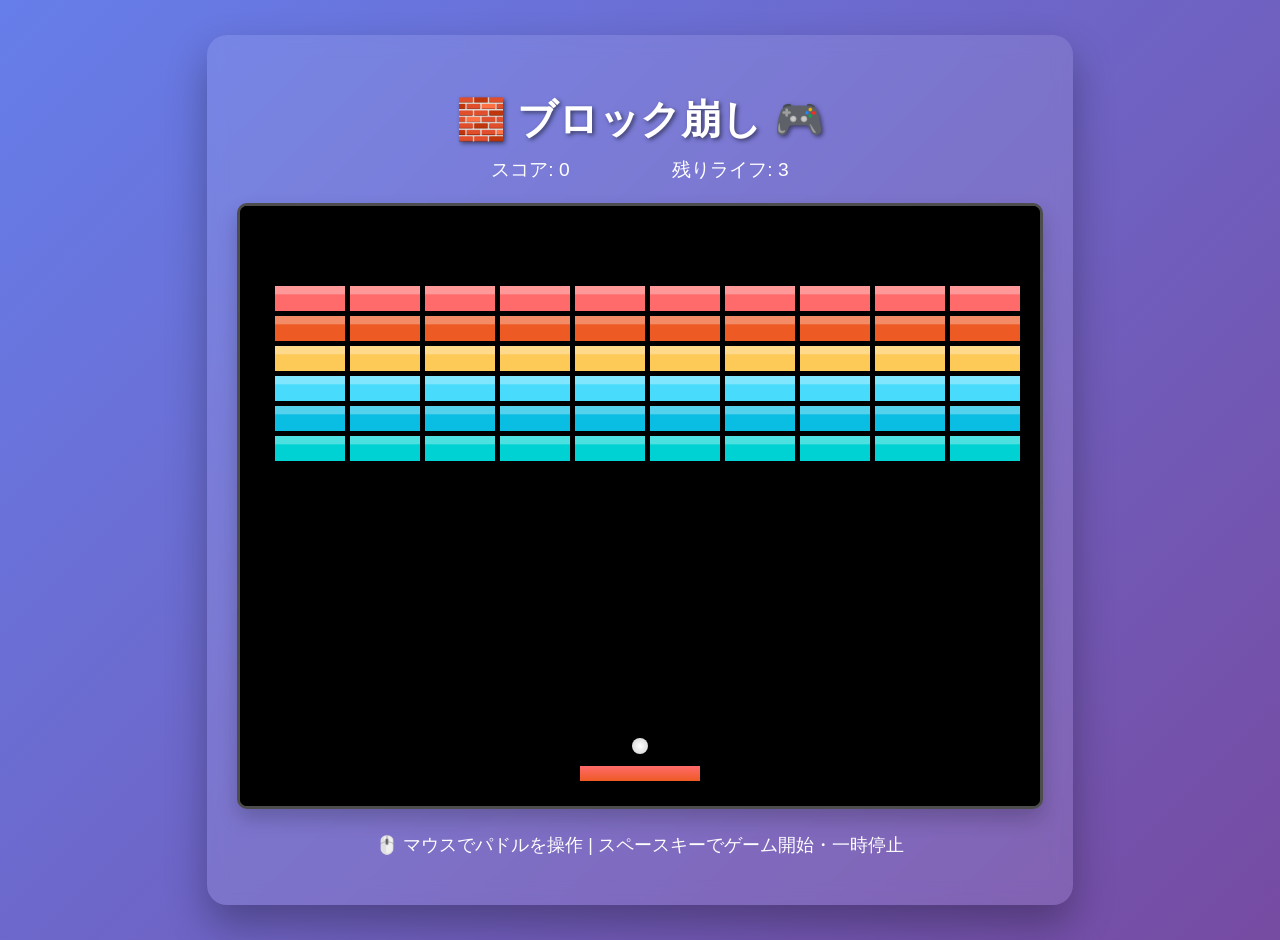
<file: index.html>
<!DOCTYPE html>
<html lang="ja">
<head>
    <meta charset="UTF-8">
    <meta name="viewport" content="width=device-width, initial-scale=1.0">
    <title>ブロック崩しゲーム</title>
    <link rel="stylesheet" href="styles.css">
</head>
<body>
    <div class="game-container">
        <h1>🧱 ブロック崩し 🎮</h1>
        <div class="score-info">
            <div>スコア: <span id="score">0</span></div>
            <div>残りライフ: <span id="lives">3</span></div>
        </div>
        <canvas id="gameCanvas" width="800" height="600"></canvas>
        <div class="controls">
            <p>🖱️ マウスでパドルを操作 | スペースキーでゲーム開始・一時停止</p>
        </div>
        
        <div id="demoText" class="demo-mode" style="display: none;">
            🎮 DEMO MODE - マウスを動かしてプレイ開始 🎮
        </div>
        
        <div id="gameOverScreen" class="game-over">
            <div id="gameOverText"></div>
            <button onclick="restartGame()">もう一度プレイ</button>
        </div>
    </div>

    <script src="game.js"></script>
</body>
</html>
</file>
<file: styles.css>
/* ブロック崩しゲーム - スタイルシート */

body {
    margin: 0;
    padding: 20px;
    display: flex;
    justify-content: center;
    align-items: center;
    min-height: 100vh;
    background: linear-gradient(135deg, #667eea 0%, #764ba2 100%);
    font-family: 'Arial', sans-serif;
}

.game-container {
    text-align: center;
    background: rgba(255, 255, 255, 0.1);
    backdrop-filter: blur(10px);
    border-radius: 20px;
    padding: 30px;
    box-shadow: 0 20px 40px rgba(0, 0, 0, 0.3);
}

h1 {
    color: white;
    font-size: 2.5em;
    margin-bottom: 10px;
    text-shadow: 2px 2px 4px rgba(0, 0, 0, 0.5);
}

.score-info {
    color: white;
    font-size: 1.2em;
    margin-bottom: 20px;
    display: flex;
    justify-content: space-around;
    max-width: 400px;
    margin-left: auto;
    margin-right: auto;
}

canvas {
    border: 3px solid rgba(255, 255, 255, 0.3);
    border-radius: 10px;
    box-shadow: 0 10px 20px rgba(0, 0, 0, 0.2);
    background: #000;
}

.controls {
    color: white;
    margin-top: 20px;
    font-size: 1.1em;
}

.game-over {
    position: fixed;
    top: 50%;
    left: 50%;
    transform: translate(-50%, -50%);
    background: rgba(0, 0, 0, 0.9);
    color: white;
    padding: 40px;
    border-radius: 15px;
    text-align: center;
    font-size: 1.5em;
    display: none;
    z-index: 1000;
}

button {
    background: linear-gradient(45deg, #ff6b6b, #ee5a24);
    color: white;
    border: none;
    padding: 15px 30px;
    font-size: 1.1em;
    border-radius: 25px;
    cursor: pointer;
    margin-top: 20px;
    transition: transform 0.2s;
}

button:hover {
    transform: scale(1.05);
}

.demo-mode {
    position: absolute;
    top: 10px;
    left: 50%;
    transform: translateX(-50%);
    color: #ff6b6b;
    font-size: 20px;
    font-weight: bold;
    animation: blink 1s infinite;
    z-index: 1000;
    background: rgba(0, 0, 0, 0.8);
    padding: 10px 20px;
    border-radius: 25px;
    border: 2px solid #ff6b6b;
}

@keyframes blink {
    0% { opacity: 1; }
    50% { opacity: 0.6; }
    100% { opacity: 1; }
}
</file>
